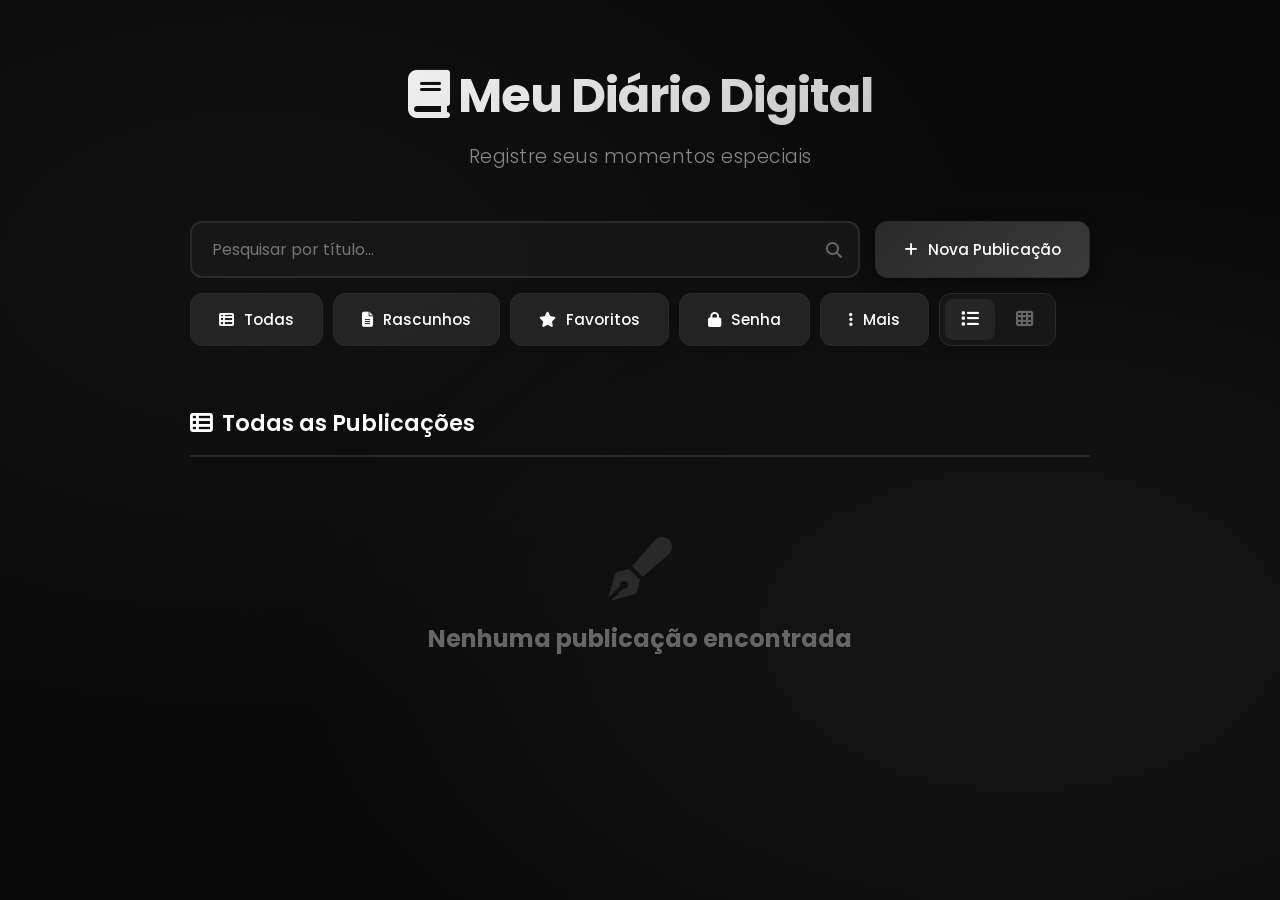
<file: diario-digital.html>
<!DOCTYPE html>
<html lang="pt-BR">
<head>
    <meta charset="UTF-8">
    <meta name="viewport" content="width=device-width, initial-scale=1.0">
    <title>Meu Diário Digital</title>
    <link rel="stylesheet" href="https://cdnjs.cloudflare.com/ajax/libs/font-awesome/6.4.0/css/all.min.css">
    <link rel="preconnect" href="https://fonts.googleapis.com">
    <link rel="preconnect" href="https://fonts.gstatic.com" crossorigin>
    <link href="https://fonts.googleapis.com/css2?family=Poppins:wght@300;400;500;600;700&display=swap" rel="stylesheet">
    <style>

* { margin: 0; padding: 0; box-sizing: border-box; }
body {
    font-family: 'Poppins', sans-serif;
    background: #0a0a0a;
    background-image: radial-gradient(at 20% 30%, rgba(19,19,19,0.8) 0px, transparent 50%),
                      radial-gradient(at 80% 70%, rgba(30,30,30,0.6) 0px, transparent 50%);
    color: #ffffff;
    min-height: 100vh;
    padding: 20px;
    animation: fadeIn 0.5s ease;
}
@keyframes fadeIn { from { opacity: 0; } to { opacity: 1; } }
@keyframes slideDown { from { transform: translateY(-30px); opacity: 0; } to { transform: translateY(0); opacity: 1; } }
@keyframes slideUp { from { transform: translateY(30px); opacity: 0; } to { transform: translateY(0); opacity: 1; } }
@keyframes scaleIn { from { transform: scale(0.95) translateY(20px); opacity: 0; } to { transform: scale(1) translateY(0); opacity: 1; } }
.container { max-width: 900px; margin: 0 auto; }
header { text-align: center; padding: 40px 0 20px; animation: slideDown 0.6s ease; }
h1 { font-size: 3em; margin-bottom: 10px; background: linear-gradient(135deg, #ffffff 0%, #b8b8b8 100%); -webkit-background-clip: text; -webkit-text-fill-color: transparent; background-clip: text; font-weight: 700; letter-spacing: -1px; }
.subtitle { color: #888; font-size: 1.2em; font-weight: 300; letter-spacing: 0.5px; }
.controls { display: flex; gap: 15px; margin: 30px 0; flex-wrap: wrap; animation: slideUp 0.6s ease; }
.search-box { flex: 1; min-width: 250px; position: relative; }
.search-box input { width: 100%; padding: 14px 45px 14px 20px; background: rgba(26,26,26,0.8); backdrop-filter: blur(10px); border: 2px solid #2a2a2a; border-radius: 12px; color: #fff; font-size: 1em; transition: all 0.3s ease; font-weight: 400; font-family: 'Poppins', sans-serif; }
.search-box input:focus { outline: none; border-color: #444; background: rgba(26,26,26,1); box-shadow: 0 0 20px rgba(255,255,255,0.05); }
.search-box i { position: absolute; right: 18px; top: 50%; transform: translateY(-50%); color: #666; pointer-events: none; }
.controls-group { display: flex; gap: 10px; flex-wrap: wrap; }
.btn { padding: 14px 28px; background: rgba(42,42,42,0.8); backdrop-filter: blur(10px); border: 1px solid #2a2a2a; border-radius: 12px; color: #fff; cursor: pointer; font-size: 0.95em; font-weight: 500; transition: all 0.3s ease; display: flex; align-items: center; gap: 10px; font-family: 'Poppins', sans-serif; }
.btn:hover { background: rgba(51,51,51,0.9); transform: translateY(-2px); box-shadow: 0 8px 20px rgba(0,0,0,0.4); border-color: #3a3a3a; }
.btn:active { transform: translateY(0); }
.btn-primary { background: linear-gradient(135deg, #2a2a2a 0%, #3a3a3a 100%); box-shadow: 0 4px 15px rgba(0,0,0,0.3); }
.btn-primary:hover { background: linear-gradient(135deg, #3a3a3a 0%, #4a4a4a 100%); }
.filter-tags { display: flex; gap: 10px; flex-wrap: wrap; margin-bottom: 20px; animation: slideUp 0.7s ease; }
.filter-tag { padding: 8px 15px; background: #1a1a1a; border: 2px solid #2a2a2a; border-radius: 20px; cursor: pointer; transition: all 0.3s ease; font-size: 0.9em; }
.filter-tag:hover { border-color: #444; transform: scale(1.05); }
.filter-tag.active { background: #3a3a3a; border-color: #555; }
/* Modal */
.modal { display: none; position: fixed; top: 0; left: 0; width: 100%; height: 100%; background: rgba(0,0,0,0.9); z-index: 1000; animation: fadeIn 0.3s ease; overflow-y: auto; padding: 20px; }
.modal.show { display: flex; align-items: center; justify-content: center; }
.modal-content { background: rgba(26,26,26,0.98); backdrop-filter: blur(20px); padding: 35px; border-radius: 20px; max-width: 650px; width: 100%; max-height: 90vh; overflow-y: auto; animation: scaleIn 0.3s ease; border: 1px solid #2a2a2a; box-shadow: 0 20px 60px rgba(0,0,0,0.8); }
.modal-header { display: flex; justify-content: space-between; align-items: center; margin-bottom: 30px; padding-bottom: 20px; border-bottom: 1px solid #2a2a2a; }
.modal-header h2 { font-size: 1.9em; font-weight: 600; letter-spacing: -0.5px; }
.close-btn { background: rgba(42,42,42,0.5); border: 1px solid #3a3a3a; color: #fff; font-size: 1.3em; cursor: pointer; transition: all 0.3s ease; width: 42px; height: 42px; border-radius: 12px; display: flex; align-items: center; justify-content: center; }
.close-btn:hover { background: rgba(51,51,51,0.8); transform: rotate(90deg); border-color: #4a4a4a; }
.form-group { margin-bottom: 25px; }
.form-group label { display: flex; margin-bottom: 10px; color: #bbb; font-size: 0.95em; font-weight: 500; align-items: center; gap: 8px; }
.char-counter { margin-left: auto; font-size: 0.85em; color: #666; font-weight: 400; }
.char-counter.warning { color: #ffaa00; }
.form-group input, .form-group textarea { width: 100%; padding: 14px 16px; background: rgba(10,10,10,0.6); border: 1px solid #2a2a2a; border-radius: 12px; color: #fff; font-size: 1em; transition: all 0.3s ease; font-family: 'Poppins', sans-serif; font-weight: 400; }
.form-group input:focus, .form-group textarea:focus { outline: none; border-color: #444; background: rgba(10,10,10,0.8); box-shadow: 0 0 0 3px rgba(68,68,68,0.1); }
.form-group textarea { resize: vertical; min-height: 120px; line-height: 1.6; }
.file-input-wrapper { position: relative; display: block; width: 100%; }
.file-input-wrapper input[type=file] { position: absolute; left: -9999px; }
.file-input-label { display: flex; align-items: center; justify-content: center; gap: 10px; padding: 12px; background: #0a0a0a; border: 2px dashed #2a2a2a; border-radius: 8px; cursor: pointer; transition: all 0.3s ease; color: #aaa; }
.file-input-label:hover { border-color: #444; background: #131313; }
.file-preview { margin-top: 15px; padding: 15px; background: #0a0a0a; border-radius: 8px; display: none; }
.file-preview.show { display: block; }
.remove-file-btn { background: rgba(244,67,54,0.15); border: 1px solid rgba(244,67,54,0.3); color: #f44336; padding: 6px 12px; border-radius: 8px; cursor: pointer; font-size: 0.82em; margin-top: 8px; display: inline-flex; align-items: center; gap: 6px; transition: all 0.2s ease; font-family: 'Poppins', sans-serif; }
.remove-file-btn:hover { background: rgba(244,67,54,0.25); }
.hashtag-input-wrapper { position: relative; }
.hashtag-suggestions { position: absolute; top: 100%; left: 0; right: 0; background: #0a0a0a; border: 2px solid #2a2a2a; border-top: none; border-radius: 0 0 8px 8px; max-height: 200px; overflow-y: auto; z-index: 100; display: none; }
.hashtag-suggestions.show { display: block; }
.hashtag-suggestion { padding: 10px 12px; cursor: pointer; transition: all 0.2s ease; display: flex; align-items: center; gap: 8px; }
.hashtag-suggestion:hover { background: #1a1a1a; }
.selected-hashtags { display: flex; flex-wrap: wrap; gap: 8px; margin-top: 10px; }
.hashtag-chip { padding: 6px 12px; background: #2a2a2a; border-radius: 15px; display: flex; align-items: center; gap: 8px; font-size: 0.9em; animation: scaleIn 0.2s ease; }
.hashtag-chip button { background: none; border: none; color: #fff; cursor: pointer; padding: 0; font-size: 1.1em; transition: all 0.2s ease; }
.hashtag-chip button:hover { transform: scale(1.2); color: #ff4444; }
/* Posts */
.posts-container { display: flex; flex-direction: column; gap: 20px; }
.post { background: rgba(26,26,26,0.8); backdrop-filter: blur(10px); padding: 30px; border-radius: 18px; border: 1px solid #2a2a2a; transition: all 0.4s cubic-bezier(0.4,0,0.2,1); animation: slideUp 0.5s ease; position: relative; overflow: hidden; }
.post::before { content: ''; position: absolute; top: 0; left: 0; right: 0; height: 3px; background: linear-gradient(90deg, transparent, #3a3a3a, transparent); opacity: 0; transition: opacity 0.3s ease; }
.post:hover { border-color: #3a3a3a; transform: translateY(-5px); box-shadow: 0 15px 40px rgba(0,0,0,0.6); }
.post:hover::before { opacity: 1; }
.post.pinned { border-color: #4a4a4a; background: linear-gradient(135deg, rgba(26,26,26,0.9) 0%, rgba(37,37,37,0.9) 100%); box-shadow: 0 8px 25px rgba(0,0,0,0.4); }
.post.pinned::before { opacity: 1; background: linear-gradient(90deg, transparent, #555, transparent); }
.post.draft { border-style: dashed; border-color: #3a3a3a; }
.post-header { display: flex; justify-content: space-between; align-items: flex-start; gap: 15px; margin-bottom: 15px; }
.post-title-section { flex: 1; }
.post-actions { display: flex; gap: 8px; flex-shrink: 0; }
.post-action-btn { background: rgba(42,42,42,0.5); border: 1px solid #2a2a2a; color: #888; width: 38px; height: 38px; border-radius: 10px; cursor: pointer; transition: all 0.3s ease; display: flex; align-items: center; justify-content: center; font-size: 0.9em; }
.post-action-btn:hover { background: rgba(51,51,51,0.8); color: #fff; border-color: #3a3a3a; transform: translateY(-2px); }
.post-action-btn.active { color: #ffaa00; border-color: #ffaa00; background: rgba(255,170,0,0.1); }
.post-badges { display: flex; gap: 6px; flex-wrap: wrap; margin-bottom: 10px; }
.badge { padding: 4px 12px; border-radius: 8px; font-size: 0.78em; font-weight: 600; display: inline-flex; align-items: center; gap: 5px; }
.badge-pinned { background: rgba(100,100,100,0.2); color: #aaa; border: 1px solid #333; }
.badge-draft { background: rgba(255,193,7,0.1); color: #ffc107; border: 1px solid rgba(255,193,7,0.2); }
.badge-favorite { background: rgba(255,170,0,0.1); color: #ffaa00; border: 1px solid rgba(255,170,0,0.2); }
.badge-edited { background: rgba(33,150,243,0.1); color: #64b5f6; border: 1px solid rgba(33,150,243,0.15); }
.badge-locked { background: rgba(156,39,176,0.1); color: #ce93d8; border: 1px solid rgba(156,39,176,0.2); }
.post-mood-display { display: inline-block; margin-bottom: 8px; padding: 8px 14px; background: rgba(42,42,42,0.5); border: 1px solid #333; border-radius: 10px; font-size: 0.9em; color: #bbb; }
.post-mood-display .mood-emoji { font-size: 1.1em; margin-right: 6px; }
.post-title { font-size: 1.55em; font-weight: 600; color: #fff; letter-spacing: -0.3px; margin-bottom: 8px; line-height: 1.3; }
.post-time { display: flex; align-items: center; gap: 8px; color: #666; font-size: 0.88em; flex-wrap: wrap; }
.separator { color: #444; }
.edited-info { color: #555; font-style: italic; }
.post-description { margin-bottom: 18px; line-height: 1.7; color: #ccc; font-weight: 400; font-size: 0.98em; }
.post-description a.ext-link { color: #7bb3ff; text-decoration: underline; cursor: pointer; }
.post-description a.ext-link:hover { color: #a8cbff; }
.post-media { margin: 15px 0; border-radius: 10px; overflow: hidden; }
.post-media img { width: 100%; display: block; border-radius: 10px; }
.post-hashtags { display: flex; flex-wrap: nowrap; gap: 8px; margin-top: 18px; padding-top: 18px; border-top: 1px solid #222; overflow-x: auto; scrollbar-width: none; -ms-overflow-style: none; padding-bottom: 4px; }
.post-hashtags::-webkit-scrollbar { display: none; }
.post-hashtag { padding: 6px 14px; background: rgba(42,42,42,0.6); border: 1px solid #333; border-radius: 14px; font-size: 0.85em; color: #aaa; cursor: pointer; transition: all 0.3s ease; font-weight: 500; flex-shrink: 0; white-space: nowrap; }
.post-hashtag:hover { background: rgba(51,51,51,0.8); color: #fff; transform: translateY(-2px); border-color: #444; }
.empty-state { text-align: center; padding: 60px 20px; color: #666; }
.empty-state i { font-size: 4em; margin-bottom: 20px; opacity: 0.3; display: block; }
.empty-state h3 { font-size: 1.5em; margin-bottom: 10px; }
/* Custom Popup */
.custom-popup { display: none; position: fixed; top: 0; left: 0; width: 100%; height: 100%; background: rgba(0,0,0,0.85); z-index: 999999; align-items: center; justify-content: center; }
.custom-popup.show { display: flex; }
.popup-content { background: rgba(26,26,26,0.98); backdrop-filter: blur(20px); padding: 30px; border-radius: 20px; max-width: 420px; width: 90%; border: 1px solid #2a2a2a; box-shadow: 0 20px 60px rgba(0,0,0,0.8); animation: scaleIn 0.3s ease; text-align: center; }
.popup-icon { font-size: 3em; margin-bottom: 20px; }
.popup-icon.warning { color: #ff9800; }
.popup-icon.success { color: #4caf50; }
.popup-icon.error { color: #f44336; }
.popup-icon.info { color: #2196f3; }
.popup-title { font-size: 1.5em; font-weight: 600; margin-bottom: 15px; color: #fff; }
.popup-message { font-size: 1em; color: #aaa; margin-bottom: 25px; line-height: 1.5; word-break: break-all; }
.popup-buttons { display: flex; gap: 10px; justify-content: center; flex-wrap: wrap; }
.popup-btn { padding: 12px 28px; border: none; border-radius: 10px; cursor: pointer; font-size: 1em; font-weight: 500; transition: all 0.3s ease; font-family: 'Poppins', sans-serif; }
.popup-btn-confirm { background: linear-gradient(135deg, #f44336, #d32f2f); color: #fff; }
.popup-btn-confirm:hover { transform: translateY(-2px); }
.popup-btn-cancel { background: rgba(42,42,42,0.8); color: #fff; border: 1px solid #3a3a3a; }
.popup-btn-cancel:hover { background: rgba(51,51,51,0.9); }
.popup-btn-ok { background: linear-gradient(135deg, #4caf50, #388e3c); color: #fff; }
.popup-btn-ok:hover { transform: translateY(-2px); }
.popup-btn-link { background: linear-gradient(135deg, #1565c0, #0d47a1); color: #fff; }
.popup-btn-link:hover { transform: translateY(-2px); }
/* Mobile Menu */
.mobile-menu-btn { display: none; position: fixed; bottom: 20px; right: 20px; width: 60px; height: 60px; background: linear-gradient(135deg, #2a2a2a, #3a3a3a); border: 1px solid #3a3a3a; border-radius: 50%; color: #fff; font-size: 1.5em; cursor: pointer; z-index: 999; box-shadow: 0 8px 25px rgba(0,0,0,0.5); transition: all 0.3s ease; }
.mobile-menu-btn:active { transform: scale(0.95); }
.mobile-menu { display: none; position: fixed; bottom: 90px; right: 20px; background: rgba(26,26,26,0.98); backdrop-filter: blur(20px); border: 1px solid #2a2a2a; border-radius: 15px; padding: 10px; z-index: 998; box-shadow: 0 10px 40px rgba(0,0,0,0.6); animation: slideUp 0.3s ease; min-width: 220px; }
.mobile-menu.show { display: block; }
.mobile-menu-item { padding: 15px 20px; cursor: pointer; transition: all 0.2s ease; border-radius: 10px; display: flex; align-items: center; gap: 12px; color: #ccc; font-size: 0.95em; white-space: nowrap; }
.mobile-menu-item:hover { background: rgba(42,42,42,0.8); color: #fff; }
.mobile-menu-item i { width: 20px; text-align: center; }
.mobile-divider { height: 1px; background: #2a2a2a; margin: 5px 0; }
/* Section Headers */
.section-header { display: flex; align-items: center; justify-content: space-between; margin: 30px 0 20px 0; padding-bottom: 15px; border-bottom: 2px solid #2a2a2a; }
.section-title { font-size: 1.4em; font-weight: 600; color: #fff; display: flex; align-items: center; gap: 10px; }
/* View Mode Toggle */
.view-mode-toggle { display: flex; gap: 5px; background: rgba(26,26,26,0.8); padding: 5px; border-radius: 12px; border: 1px solid #2a2a2a; }
.view-mode-btn { padding: 10px 16px; background: transparent; border: none; color: #666; cursor: pointer; border-radius: 8px; transition: all 0.3s ease; font-size: 1.1em; }
.view-mode-btn.active { background: rgba(42,42,42,0.8); color: #fff; }
.view-mode-btn:hover:not(.active) { color: #aaa; }
/* Grid View */
.posts-container.grid-view { display: grid; grid-template-columns: repeat(auto-fill, minmax(320px, 1fr)); gap: 20px; }
.posts-container.grid-view .post { height: 100%; display: flex; flex-direction: column; }
.posts-container.grid-view .post-description { flex: 1; overflow: hidden; text-overflow: ellipsis; display: -webkit-box; -webkit-line-clamp: 3; -webkit-box-orient: vertical; }
/* Dropdown */
.dropdown { position: relative; display: inline-block; }
.dropdown-content { display: none; position: absolute; right: 0; background: rgba(26,26,26,0.98); backdrop-filter: blur(10px); min-width: 200px; box-shadow: 0 8px 30px rgba(0,0,0,0.5); border-radius: 12px; z-index: 1000; border: 1px solid #2a2a2a; overflow: hidden; margin-top: 5px; }
.dropdown-content.show { display: block; }
.dropdown-item { padding: 12px 18px; cursor: pointer; transition: all 0.2s ease; display: flex; align-items: center; gap: 12px; color: #ccc; font-size: 0.95em; }
.dropdown-item:hover { background: rgba(42,42,42,0.8); color: #fff; }
.dropdown-item i { width: 18px; text-align: center; }
.dropdown-divider { height: 1px; background: #2a2a2a; margin: 5px 0; }
/* Mood */
.mood-selector { display: flex; gap: 10px; flex-wrap: wrap; }
.mood-option { padding: 10px 16px; background: rgba(26,26,26,0.6); border: 1px solid #2a2a2a; border-radius: 12px; cursor: pointer; transition: all 0.3s ease; font-size: 1.4em; display: flex; align-items: center; justify-content: center; min-width: 50px; min-height: 50px; }
.mood-option:hover { border-color: #3a3a3a; transform: scale(1.05); }
.mood-option.selected { background: rgba(42,42,42,0.8); border-color: #555; box-shadow: 0 0 0 2px #555; }
/* Scrollbar */
::-webkit-scrollbar { width: 10px; }
::-webkit-scrollbar-track { background: #0a0a0a; }
::-webkit-scrollbar-thumb { background: #2a2a2a; border-radius: 5px; }
::-webkit-scrollbar-thumb:hover { background: #3a3a3a; }
@keyframes pulse { 0%, 100% { opacity: 1; } 50% { opacity: 0.5; } }
/* Carousel */
.carousel-wrapper { position: relative; border-radius: 12px; overflow: hidden; margin: 15px 0; user-select: none; }
.carousel-track { display: flex; transition: transform 0.35s ease; will-change: transform; }
.carousel-slide { min-width: 100%; flex-shrink: 0; }
.carousel-slide img { width: 100%; max-height: 480px; object-fit: cover; display: block; }
.carousel-btn { position: absolute; top: 50%; transform: translateY(-50%); background: rgba(0,0,0,0.55); border: none; color: #fff; width: 42px; height: 42px; border-radius: 50%; display: flex; align-items: center; justify-content: center; cursor: pointer; z-index: 5; font-size: 1.1em; transition: all 0.2s ease; }
.carousel-btn:hover { background: rgba(0,0,0,0.8); }
.carousel-prev { left: 10px; }
.carousel-next { right: 10px; }
.carousel-counter { position: absolute; top: 10px; right: 12px; background: rgba(0,0,0,0.55); color: #fff; font-size: 0.78em; padding: 4px 10px; border-radius: 20px; z-index: 5; }
.carousel-dots { display: flex; justify-content: center; gap: 7px; padding: 10px 0 2px; }
.carousel-dot { width: 8px; height: 8px; border-radius: 50%; background: #333; cursor: pointer; transition: all 0.25s ease; border: none; }
.carousel-dot.active { background: #aaa; transform: scale(1.2); }
/* Images preview grid in form */
.images-preview-grid { display: grid; grid-template-columns: repeat(auto-fill, minmax(100px, 1fr)); gap: 8px; margin-top: 12px; }
.img-preview-item { position: relative; border-radius: 8px; overflow: hidden; aspect-ratio: 1; }
.img-preview-item img { width: 100%; height: 100%; object-fit: cover; display: block; }
.img-preview-item .rm-img-btn { position: absolute; top: 4px; right: 4px; background: rgba(244,67,54,0.8); border: none; color: #fff; width: 22px; height: 22px; border-radius: 50%; cursor: pointer; font-size: 0.75em; display: flex; align-items: center; justify-content: center; }
.img-preview-item .rm-img-btn:hover { background: #f44336; transform: scale(1.1); }
/* Custom Audio Player */
.audio-player { background: linear-gradient(135deg, rgba(20,20,20,0.95), rgba(30,30,30,0.95)); border: 1px solid #2a2a2a; border-radius: 16px; padding: 16px 20px; display: flex; align-items: center; gap: 16px; margin: 12px 0; }
.audio-play-btn { width: 48px; height: 48px; border-radius: 50%; background: linear-gradient(135deg, #3a3a3a, #555); border: none; color: #fff; font-size: 1.1em; cursor: pointer; display: flex; align-items: center; justify-content: center; transition: all 0.25s ease; flex-shrink: 0; box-shadow: 0 4px 12px rgba(0,0,0,0.4); }
.audio-play-btn:hover { background: linear-gradient(135deg, #555, #777); transform: scale(1.05); }
.audio-info { flex: 1; min-width: 0; }
.audio-title-text { font-size: 0.8em; color: #888; margin-bottom: 10px; white-space: nowrap; overflow: hidden; text-overflow: ellipsis; }
.audio-progress-row { display: flex; align-items: center; gap: 10px; }
.audio-progress-bar-wrap { flex: 1; height: 4px; background: #2a2a2a; border-radius: 2px; cursor: pointer; position: relative; }
.audio-progress-fill { height: 100%; background: linear-gradient(90deg, #888, #bbb); border-radius: 2px; pointer-events: none; transition: width 0.1s linear; }
.audio-time-display { font-size: 0.75em; color: #666; white-space: nowrap; min-width: 85px; text-align: right; }
/* Lock Screen */
.lock-screen { display: none; position: fixed; top: 0; left: 0; width: 100%; height: 100%; background: #080808; z-index: 99999; flex-direction: column; align-items: center; justify-content: center; }
.lock-screen.show { display: flex; }
.lock-box { text-align: center; max-width: 380px; width: 90%; padding: 40px 35px; background: rgba(22,22,22,0.98); border: 1px solid #2a2a2a; border-radius: 24px; box-shadow: 0 20px 60px rgba(0,0,0,0.8); animation: scaleIn 0.4s ease; }
.lock-icon-big { font-size: 4em; margin-bottom: 20px; }
.lock-box-title { font-size: 1.9em; font-weight: 700; margin-bottom: 8px; }
.lock-box-sub { color: #666; font-size: 0.9em; margin-bottom: 28px; line-height: 1.5; }
.lock-input-wrap { position: relative; margin-bottom: 14px; }
.lock-input-wrap input { width: 100%; padding: 14px 50px 14px 18px; background: rgba(10,10,10,0.7); border: 1px solid #2a2a2a; border-radius: 12px; color: #fff; font-size: 1.1em; font-family: 'Poppins', sans-serif; letter-spacing: 3px; text-align: center; transition: border-color 0.2s; }
.lock-input-wrap input:focus { outline: none; border-color: #444; }
.toggle-vis-btn { position: absolute; right: 14px; top: 50%; transform: translateY(-50%); background: none; border: none; color: #555; cursor: pointer; font-size: 1em; }
.lock-err { font-size: 0.83em; color: #f44336; margin-bottom: 14px; min-height: 18px; }
.lock-reset-link { font-size: 0.8em; color: #444; cursor: pointer; margin-top: 18px; text-decoration: underline; transition: color 0.2s; }
.lock-reset-link:hover { color: #888; }
/* Password Manager Modal */
.pw-modal { display: none; position: fixed; top: 0; left: 0; width: 100%; height: 100%; background: rgba(0,0,0,0.9); z-index: 20000; align-items: center; justify-content: center; padding: 20px; }
.pw-modal.show { display: flex; }
.pw-modal-box { background: rgba(26,26,26,0.98); backdrop-filter: blur(20px); padding: 35px; border-radius: 20px; max-width: 430px; width: 100%; border: 1px solid #2a2a2a; box-shadow: 0 20px 60px rgba(0,0,0,0.8); animation: scaleIn 0.3s ease; max-height: 90vh; overflow-y: auto; }
.pw-modal-header { display: flex; justify-content: space-between; align-items: center; margin-bottom: 25px; }
.pw-modal-title { font-size: 1.4em; font-weight: 600; display: flex; align-items: center; gap: 10px; }
.pw-opt-btn { width: 100%; padding: 14px 18px; background: rgba(42,42,42,0.5); border: 1px solid #2a2a2a; border-radius: 12px; color: #ccc; font-size: 0.93em; text-align: left; cursor: pointer; transition: all 0.25s ease; display: flex; align-items: center; gap: 12px; margin-bottom: 10px; font-family: 'Poppins', sans-serif; }
.pw-opt-btn:hover { background: rgba(55,55,55,0.7); color: #fff; border-color: #3a3a3a; transform: translateX(4px); }
.pw-opt-btn i { width: 20px; text-align: center; }
.pw-opt-btn.danger { color: #ef5350; border-color: rgba(244,67,54,0.18); }
.pw-opt-btn.danger:hover { background: rgba(244,67,54,0.1); }
.pw-err { font-size: 0.83em; color: #f44336; margin-bottom: 12px; min-height: 18px; }
/* Post lock overlay */
.post-lock-overlay { position: absolute; top: 0; left: 0; right: 0; bottom: 0; border-radius: 18px; z-index: 5; display: flex; flex-direction: column; align-items: center; justify-content: center; gap: 12px; cursor: pointer; transition: all 0.2s ease; }
.post-lock-overlay:hover .lock-lbl { color: #aaa; }
.post-lock-overlay .lock-ico { font-size: 2.6em; filter: drop-shadow(0 2px 8px rgba(0,0,0,0.8)); }
.post-lock-overlay .lock-lbl { color: #888; font-size: 0.92em; font-weight: 500; }
.post-lock-overlay .lock-hint { color: #555; font-size: 0.78em; }
.post-blur-content { filter: blur(12px); pointer-events: none; user-select: none; }
/* Toggle field for post password */
.toggle-row { display: flex; align-items: center; gap: 10px; padding: 12px 14px; background: rgba(10,10,10,0.4); border: 1px solid #2a2a2a; border-radius: 10px; cursor: pointer; margin-bottom: 10px; }
.toggle-row:hover { border-color: #3a3a3a; }
.toggle-row input[type=checkbox] { width: 16px; height: 16px; cursor: pointer; accent-color: #666; }
.toggle-row label { cursor: pointer; color: #bbb; font-size: 0.9em; margin: 0; }
.post-pw-field { display: none; }
.post-pw-field.show { display: block; }
/* Responsive */
@media (max-width: 768px) {
    body { padding: 15px; padding-bottom: 100px; }
    h1 { font-size: 2em; }
    .subtitle { font-size: 1em; }
    .controls { flex-direction: column; gap: 10px; }
    .controls-group { display: none; }
    .search-box { min-width: 100%; order: 1; }
    .btn-primary { order: 2; width: 100%; justify-content: center; }
    .mobile-menu-btn { display: flex; align-items: center; justify-content: center; }
    .filter-tags { gap: 8px; }
    .filter-tag { padding: 8px 12px; font-size: 0.85em; }
    .view-mode-toggle { display: none; }
    .modal-content { padding: 25px 20px; margin: 0 10px; max-height: 85vh; }
    .modal-header h2 { font-size: 1.5em; }
    .mood-selector { gap: 8px; justify-content: center; }
    .mood-option { padding: 8px 12px; font-size: 1.3em; min-width: 45px; min-height: 45px; }
    .post { padding: 20px 18px; }
    .post-header { flex-direction: column; gap: 15px; }
    .post-actions { width: 100%; justify-content: flex-start; overflow-x: auto; padding-bottom: 5px; }
    .post-action-btn { flex-shrink: 0; }
    .post-title { font-size: 1.35em; }
    .post-time { font-size: 0.85em; flex-wrap: wrap; }
    .badge { font-size: 0.7em; padding: 4px 10px; }
    .section-header { flex-direction: column; align-items: flex-start; gap: 10px; }
    .section-title { font-size: 1.2em; }
    .popup-content { padding: 25px 20px; }
    .popup-title { font-size: 1.3em; }
    .popup-buttons { flex-direction: column; }
    .popup-btn { width: 100%; }
    .dropdown-content { right: auto; left: 50%; transform: translateX(-50%); }
}
@media (max-width: 480px) {
    h1 { font-size: 1.7em; }
    .post { padding: 18px 15px; }
    .post-title { font-size: 1.2em; }
    .post-description { font-size: 0.95em; }
}

    </style>
</head>
<body>

    <div class="container">
        <header>
            <h1><i class="fas fa-book"></i> Meu Diário Digital</h1>
            <p class="subtitle">Registre seus momentos especiais</p>
        </header>

        <div class="controls">
            <div class="search-box">
                <input type="text" id="searchInput" placeholder="Pesquisar por título...">
                <i class="fas fa-search"></i>
            </div>
            <button class="btn btn-primary" onclick="openModal('new')">
                <i class="fas fa-plus"></i> Nova Publicação
            </button>
            <div class="controls-group">
                <button class="btn" onclick="showAllPosts()"><i class="fas fa-th-list"></i> Todas</button>
                <button class="btn" onclick="showDrafts()"><i class="fas fa-file-alt"></i> Rascunhos</button>
                <button class="btn" onclick="showFavorites()"><i class="fas fa-star"></i> Favoritos</button>
                <button class="btn" onclick="openPasswordManager()"><i class="fas fa-lock"></i> Senha</button>
                <div class="dropdown">
                    <button class="btn" onclick="toggleDropdown()"><i class="fas fa-ellipsis-v"></i> Mais</button>
                    <div class="dropdown-content" id="moreDropdown">
                        <div class="dropdown-item" onclick="showGallery()"><i class="fas fa-images"></i> Galeria</div>
                        <div class="dropdown-item" onclick="showStats()"><i class="fas fa-chart-bar"></i> Estatísticas</div>
                        <div class="dropdown-divider"></div>
                        <div class="dropdown-item" onclick="exportData()"><i class="fas fa-download"></i> Exportar</div>
                        <div class="dropdown-item" onclick="importData()"><i class="fas fa-upload"></i> Importar</div>
                    </div>
                </div>
                <div class="view-mode-toggle">
                    <button class="view-mode-btn active" id="listModeBtn" onclick="setViewMode('list')" title="Lista"><i class="fas fa-list"></i></button>
                    <button class="view-mode-btn" id="gridModeBtn" onclick="setViewMode('grid')" title="Grade"><i class="fas fa-th"></i></button>
                </div>
            </div>
        </div>

        <button class="mobile-menu-btn" onclick="toggleMobileMenu()"><i class="fas fa-bars"></i></button>

        <div class="mobile-menu" id="mobileMenu">
            <div class="mobile-menu-item" onclick="showAllPosts();closeMobileMenu()"><i class="fas fa-th-list"></i> Todas as Publicações</div>
            <div class="mobile-menu-item" onclick="showDrafts();closeMobileMenu()"><i class="fas fa-file-alt"></i> Rascunhos</div>
            <div class="mobile-menu-item" onclick="showFavorites();closeMobileMenu()"><i class="fas fa-star"></i> Favoritos</div>
            <div class="mobile-divider"></div>
            <div class="mobile-menu-item" onclick="openPasswordManager();closeMobileMenu()"><i class="fas fa-lock"></i> Senha do Diário</div>
            <div class="mobile-menu-item" onclick="showGallery();closeMobileMenu()"><i class="fas fa-images"></i> Galeria</div>
            <div class="mobile-menu-item" onclick="showStats();closeMobileMenu()"><i class="fas fa-chart-bar"></i> Estatísticas</div>
            <div class="mobile-divider"></div>
            <div class="mobile-menu-item" onclick="exportData();closeMobileMenu()"><i class="fas fa-download"></i> Exportar</div>
            <div class="mobile-menu-item" onclick="importData();closeMobileMenu()"><i class="fas fa-upload"></i> Importar</div>
        </div>

        <input type="file" id="importFileInput" accept=".json" style="display:none;" onchange="handleImportFile(event)">

        <div class="filter-tags" id="filterTags"></div>

        <div class="section-header">
            <div class="section-title"><i class="fas fa-th-list" id="sectionIcon"></i><span id="sectionTitleText">Todas as Publicações</span></div>
        </div>

        <div class="posts-container" id="postsContainer">
            <div class="empty-state"><i class="fas fa-pen-fancy"></i><h3>Nenhuma publicação ainda</h3><p>Comece criando sua primeira publicação!</p></div>
        </div>

        <!-- Generic Confirm Popup -->
        <div class="custom-popup" id="customPopup">
            <div class="popup-content">
                <div class="popup-icon" id="popupIcon"><i class="fas fa-question-circle"></i></div>
                <div class="popup-title" id="popupTitle">Confirmar</div>
                <div class="popup-message" id="popupMessage">Tem certeza?</div>
                <div class="popup-buttons" id="popupButtons"></div>
            </div>
        </div>

        <!-- Link Navigation Popup -->
        <div class="custom-popup" id="linkPopup">
            <div class="popup-content">
                <div class="popup-icon info"><i class="fas fa-external-link-alt"></i></div>
                <div class="popup-title">Abrir Link Externo?</div>
                <div class="popup-message" id="linkPopupMsg">Você está saindo do diário.</div>
                <div class="popup-buttons">
                    <button class="popup-btn popup-btn-cancel" onclick="closeLinkPopup()">Cancelar</button>
                    <button class="popup-btn popup-btn-link" onclick="confirmLinkNav()"><i class="fas fa-external-link-alt"></i> Abrir</button>
                </div>
            </div>
        </div>
    </div>

    <!-- Post Modal -->
    <div class="modal" id="postModal">
        <div class="modal-content">
            <div class="modal-header">
                <h2 id="modalTitle"><i class="fas fa-plus"></i> Nova Publicação</h2>
                <button class="close-btn" onclick="closeModal()"><i class="fas fa-times"></i></button>
            </div>
            <form id="postForm">
                <div class="form-group">
                    <label><i class="fas fa-heading"></i> Título <span class="char-counter" id="titleCounter">0/100</span></label>
                    <input type="text" id="postTitle" required placeholder="Digite o título..." maxlength="100">
                </div>
                <div class="form-group">
                    <label><i class="fas fa-align-left"></i> Descrição <span class="char-counter" id="descCounter">0/5000</span></label>
                    <textarea id="postDescription" required placeholder="Conte o que aconteceu..." maxlength="5000"></textarea>
                </div>
                <div class="form-group">
                    <label><i class="fas fa-smile"></i> Como você está se sentindo?</label>
                    <div class="mood-selector" id="moodSelector">
                        <div class="mood-option" data-mood="apaixonado" onclick="selectMood('apaixonado','😍','Está se sentindo apaixonado')">😍</div>
                        <div class="mood-option" data-mood="grato" onclick="selectMood('grato','☺️','Está se sentindo grato')">☺️</div>
                        <div class="mood-option" data-mood="com-fome" onclick="selectMood('com-fome','😋','Está se sentindo com fome')">😋</div>
                        <div class="mood-option" data-mood="com-raiva" onclick="selectMood('com-raiva','😡','Está se sentindo com raiva')">😡</div>
                        <div class="mood-option" data-mood="confuso" onclick="selectMood('confuso','🤔','Está se sentindo confuso')">🤔</div>
                        <div class="mood-option" data-mood="comemorativo" onclick="selectMood('comemorativo','🥳','Está se sentindo comemorativo')">🥳</div>
                        <div class="mood-option" data-mood="enjoado" onclick="selectMood('enjoado','🤢','Está se sentindo enjoado')">🤢</div>
                        <div class="mood-option" data-mood="malicioso" onclick="selectMood('malicioso','😈','Está se sentindo malicioso')">😈</div>
                        <div class="mood-option" data-mood="brincalhao" onclick="selectMood('brincalhao','🤪','Está se sentindo brincalhão')">🤪</div>
                        <div class="mood-option" data-mood="triste" onclick="selectMood('triste','🥺','Está se sentindo triste')">🥺</div>
                        <div class="mood-option" data-mood="muito-triste" onclick="selectMood('muito-triste','😭','Está se sentindo muito triste')">😭</div>
                        <div class="mood-option" data-mood="com-sono" onclick="selectMood('com-sono','🥱','Está se sentindo com sono')">🥱</div>
                        <div class="mood-option" data-mood="desapontado" onclick="selectMood('desapontado','🫤','Está se sentindo desapontado')">🫤</div>
                        <div class="mood-option" data-mood="com-risadas" onclick="selectMood('com-risadas','😂','Está se sentindo com risadas')">😂</div>
                        <div class="mood-option" data-mood="animado" onclick="selectMood('animado','😃','Está se sentindo animado')">😃</div>
                        <div class="mood-option" data-mood="surpreso" onclick="selectMood('surpreso','😲','Está se sentindo surpreso')">😲</div>
                        <div class="mood-option" data-mood="com-calor" onclick="selectMood('com-calor','🥵','Está se sentindo com calor')">🥵</div>
                        <div class="mood-option" data-mood="com-frio" onclick="selectMood('com-frio','🥶','Está se sentindo com frio')">🥶</div>
                        <div class="mood-option" data-mood="doente" onclick="selectMood('doente','🤒','Está se sentindo doente')">🤒</div>
                        <div class="mood-option" data-mood="com-vergonha" onclick="selectMood('com-vergonha','😳','Está se sentindo com vergonha')">😳</div>
                    </div>
                </div>
                <div class="form-group">
                    <label><i class="fas fa-hashtag"></i> Hashtags</label>
                    <div class="hashtag-input-wrapper">
                        <input type="text" id="hashtagInput" placeholder="Digite # para adicionar tags...">
                        <div class="hashtag-suggestions" id="hashtagSuggestions"></div>
                    </div>
                    <div class="selected-hashtags" id="selectedHashtags"></div>
                </div>
                <div class="form-group">
                    <label><i class="fas fa-images"></i> Imagens (pode selecionar várias)</label>
                    <div class="file-input-wrapper">
                        <input type="file" id="imageInput" accept="image/*" multiple>
                        <label for="imageInput" class="file-input-label"><i class="fas fa-cloud-upload-alt"></i><span>Clique para adicionar imagens</span></label>
                    </div>
                    <div class="images-preview-grid" id="imagesPreviewGrid" style="display:none;margin-top:10px;"></div>
                </div>
                <div class="form-group">
                    <label><i class="fas fa-microphone"></i> Áudio</label>
                    <div class="file-input-wrapper">
                        <input type="file" id="audioInput" accept="audio/*">
                        <label for="audioInput" class="file-input-label"><i class="fas fa-cloud-upload-alt"></i><span>Clique para adicionar áudio</span></label>
                    </div>
                    <div class="file-preview" id="audioPreview"></div>
                </div>
                <div class="form-group">
                    <div class="toggle-row" onclick="togglePostPwField()">
                        <input type="checkbox" id="postPwCheck">
                        <label for="postPwCheck"><i class="fas fa-lock"></i> Proteger esta publicação com senha</label>
                    </div>
                    <div class="post-pw-field" id="postPwField">
                        <input type="password" id="postPasswordInput" placeholder="Senha para esta publicação...">
                    </div>
                </div>
                <div style="display:flex;gap:10px;margin-top:30px;">
                    <button type="submit" class="btn btn-primary" style="flex:1;"><i class="fas fa-check"></i> Publicar</button>
                    <button type="button" class="btn" onclick="saveDraft()" style="flex:1;"><i class="fas fa-save"></i> Salvar Rascunho</button>
                </div>
            </form>
        </div>
    </div>

    <!-- Lock Screen -->
    <div class="lock-screen" id="lockScreen">
        <div class="lock-box">
            <div class="lock-icon-big">🔒</div>
            <div class="lock-box-title">Diário Bloqueado</div>
            <div class="lock-box-sub" id="lockBoxSub">Digite sua senha para acessar</div>
            <div class="lock-input-wrap">
                <input type="password" id="lockPwInput" placeholder="Senha..." onkeydown="if(event.key==='Enter')checkAppPw()">
                <button class="toggle-vis-btn" onclick="toggleLockVis()" type="button"><i class="fas fa-eye" id="lockEyeIco"></i></button>
            </div>
            <div class="lock-err" id="lockErrMsg"></div>
            <button class="btn btn-primary" style="width:100%;" onclick="checkAppPw()"><i class="fas fa-unlock"></i> Desbloquear</button>
            <div class="lock-reset-link" onclick="doReset()">Esqueceu a senha? Redefinir (apaga tudo)</div>
        </div>
    </div>

    <!-- Password Manager -->
    <div class="pw-modal" id="pwManagerModal">
        <div class="pw-modal-box">
            <div class="pw-modal-header">
                <div class="pw-modal-title"><i class="fas fa-shield-alt" style="color:#9c27b0;"></i> Senha do Diário</div>
                <button class="close-btn" onclick="closePwManager()"><i class="fas fa-times"></i></button>
            </div>
            <div id="pwManagerContent"></div>
        </div>
    </div>

    <!-- Post Unlock Modal -->
    <div class="pw-modal" id="postUnlockModal">
        <div class="pw-modal-box">
            <div class="pw-modal-header">
                <div class="pw-modal-title"><i class="fas fa-lock" style="color:#9c27b0;"></i> Publicação Protegida</div>
                <button class="close-btn" onclick="closePostUnlock()"><i class="fas fa-times"></i></button>
            </div>
            <p style="color:#999;margin-bottom:18px;font-size:0.92em;">Digite a senha para visualizar esta publicação.</p>
            <div class="lock-input-wrap" style="margin-bottom:12px;">
                <input type="password" id="postUnlockInput" placeholder="Senha..." onkeydown="if(event.key==='Enter')checkPostPw()">
                <button class="toggle-vis-btn" onclick="togglePostUnlockVis()" type="button"><i class="fas fa-eye" id="postUnlockEye"></i></button>
            </div>
            <div class="lock-err" id="postUnlockErr"></div>
            <button class="btn btn-primary" style="width:100%;" onclick="checkPostPw()"><i class="fas fa-unlock"></i> Ver publicação</button>
        </div>
    </div>

    <script>

        // === STATE ===
        let posts = JSON.parse(localStorage.getItem('diaryPosts')) || [];
        let usedHashtags = JSON.parse(localStorage.getItem('usedHashtags')) || [];
        let currentFilter = null;
        let currentView = 'all';
        let editingPostId = null;
        let selectedHashtags = [];
        let selectedMood = null;
        let selectedMoodEmoji = null;
        let selectedMoodText = null;
        let viewMode = localStorage.getItem('viewMode') || 'list';
        let pendingImages = []; // [{data, name}]
        let existingImages = []; // [data_url]
        let pendingLinkUrl = null;
        let pendingPostPwId = null;
        let unlockedPosts = new Set();
        let appPassword = localStorage.getItem('appPassword') || null;
        let appUnlocked = !appPassword;
        let lockSt = JSON.parse(localStorage.getItem('lockState')) || {attempts:0,lockUntil:null,cooldowns:0,dayLockUntil:null};
        const carouselIdx = {};

        // === INIT ===
        document.addEventListener('DOMContentLoaded', () => {
            if (viewMode === 'grid') {
                document.getElementById('postsContainer').classList.add('grid-view');
                document.getElementById('gridModeBtn').classList.add('active');
                document.getElementById('listModeBtn').classList.remove('active');
            }
            if (appPassword && !appUnlocked) {
                document.getElementById('lockScreen').classList.add('show');
                updateLockUI();
            } else {
                appUnlocked = true;
                initApp();
            }
            setupEventListeners();
        });

        function initApp() {
            renderPosts();
            renderFilterTags();
        }

        function setupEventListeners() {
            document.getElementById('searchInput').addEventListener('input', e => filterPosts(e.target.value));
            document.getElementById('imageInput').addEventListener('change', e => handleImagesSelected(e.target.files));
            document.getElementById('audioInput').addEventListener('change', e => handleAudioSelected(e.target.files[0]));
            const hi = document.getElementById('hashtagInput');
            hi.addEventListener('input', e => handleHashtagInput(e.target.value));
            hi.addEventListener('keydown', e => {
                if (e.key === 'Enter') { e.preventDefault(); const v = e.target.value.trim(); if(v){addHashtag(v.startsWith('#')?v:'#'+v);e.target.value='';} }
            });
            document.getElementById('postTitle').addEventListener('input', e => updateCC('titleCounter', e.target.value.length, 100));
            document.getElementById('postDescription').addEventListener('input', e => updateCC('descCounter', e.target.value.length, 5000));
            document.getElementById('postForm').addEventListener('submit', e => { e.preventDefault(); savePost(false); });
            document.addEventListener('keydown', e => {
                if (e.key === 'Escape') { closeModal(); closeDropdown(); closeMobileMenu(); closePostUnlock(); closePwManager(); closeLinkPopup(); }
            });
            document.addEventListener('click', e => {
                if (!e.target.closest('.dropdown')) closeDropdown();
                if (!e.target.closest('.mobile-menu') && !e.target.closest('.mobile-menu-btn')) closeMobileMenu();
            });
        }

        // === LOCK SCREEN ===
        function updateLockUI() {
            const now = Date.now();
            const sub = document.getElementById('lockBoxSub');
            const err = document.getElementById('lockErrMsg');
            if (lockSt.dayLockUntil && now < lockSt.dayLockUntil) {
                const rem = Math.ceil((lockSt.dayLockUntil - now)/60000);
                const h = Math.floor(rem/60), m = rem%60;
                err.textContent = `Bloqueado por ${h>0?h+'h ':''}${m}min`;
                sub.textContent = 'Muitas tentativas incorretas';
            } else if (lockSt.lockUntil && now < lockSt.lockUntil) {
                const rem = Math.ceil((lockSt.lockUntil - now)/1000);
                err.textContent = `Aguarde ${rem}s`;
                sub.textContent = 'Muitas tentativas incorretas';
                setTimeout(updateLockUI, 1000);
            } else {
                err.textContent = lockSt.attempts > 0 ? (10-lockSt.attempts)+' tentativa(s) restante(s)' : '';
                sub.textContent = 'Digite sua senha para acessar';
            }
        }

        function saveLockSt() { localStorage.setItem('lockState', JSON.stringify(lockSt)); }

        function isLockLocked() {
            const now = Date.now();
            return (lockSt.dayLockUntil && now < lockSt.dayLockUntil) || (lockSt.lockUntil && now < lockSt.lockUntil);
        }

        function checkAppPw() {
            if (isLockLocked()) { updateLockUI(); return; }
            const v = document.getElementById('lockPwInput').value;
            if (v === appPassword) {
                lockSt = {attempts:0,lockUntil:null,cooldowns:0,dayLockUntil:null}; saveLockSt();
                appUnlocked = true;
                document.getElementById('lockScreen').classList.remove('show');
                initApp();
            } else {
                lockSt.attempts++;
                if (lockSt.attempts >= 10) {
                    lockSt.cooldowns++;
                    lockSt.attempts = 0;
                    if (lockSt.cooldowns >= 4) { lockSt.dayLockUntil = Date.now()+86400000; lockSt.cooldowns=0; }
                    else { lockSt.lockUntil = Date.now()+300000; }
                }
                saveLockSt();
                document.getElementById('lockPwInput').value = '';
                document.getElementById('lockPwInput').style.borderColor = '#f44336';
                setTimeout(() => { document.getElementById('lockPwInput').style.borderColor = '#2a2a2a'; }, 700);
                updateLockUI();
            }
        }

        function toggleLockVis() {
            const i = document.getElementById('lockPwInput');
            const ic = document.getElementById('lockEyeIco');
            if (i.type==='password'){i.type='text';ic.className='fas fa-eye-slash';}
            else{i.type='password';ic.className='fas fa-eye';}
        }

        async function doReset() {
            const ok = await showPopup({type:'error',title:'Redefinir Senha',message:'Isso vai apagar TODOS os seus posts e remover a senha. Ação irreversível!',confirm:true,confirmText:'Apagar tudo',cancelText:'Cancelar'});
            if (ok) {
                posts=[]; usedHashtags=[]; appPassword=null; appUnlocked=true;
                lockSt={attempts:0,lockUntil:null,cooldowns:0,dayLockUntil:null};
                ['diaryPosts','usedHashtags','appPassword','lockState'].forEach(k=>localStorage.removeItem(k));
                document.getElementById('lockScreen').classList.remove('show');
                initApp();
                showNotification('Senha removida e dados apagados', 'info');
            }
        }

        // === PASSWORD MANAGER ===
        function openPasswordManager() {
            document.getElementById('pwManagerModal').classList.add('show');
            renderPwManager();
        }
        function closePwManager() { document.getElementById('pwManagerModal').classList.remove('show'); }

        function renderPwManager() {
            const c = document.getElementById('pwManagerContent');
            if (!appPassword) {
                c.innerHTML = `
                    <p style="color:#888;margin-bottom:18px;font-size:0.9em;">Nenhuma senha configurada. Adicione uma para proteger seu diário.</p>
                    <div class="form-group"><label><i class="fas fa-lock"></i> Nova Senha</label>
                        <input type="password" id="newPw1" placeholder="Digite a senha..." style="width:100%;padding:14px;background:rgba(10,10,10,0.6);border:1px solid #2a2a2a;border-radius:12px;color:#fff;font-family:Poppins,sans-serif;font-size:1em;"></div>
                    <div class="form-group"><label><i class="fas fa-lock"></i> Confirmar Senha</label>
                        <input type="password" id="newPw2" placeholder="Confirme a senha..." style="width:100%;padding:14px;background:rgba(10,10,10,0.6);border:1px solid #2a2a2a;border-radius:12px;color:#fff;font-family:Poppins,sans-serif;font-size:1em;"></div>
                    <div class="pw-err" id="pwErrMsg"></div>
                    <button class="btn btn-primary" style="width:100%;" onclick="setPw()"><i class="fas fa-lock"></i> Definir Senha</button>`;
            } else {
                c.innerHTML = `
                    <p style="color:#888;margin-bottom:18px;font-size:0.9em;">O diário está protegido. O que deseja fazer?</p>
                    <div class="form-group"><label><i class="fas fa-key"></i> Senha Atual</label>
                        <input type="password" id="currPw" placeholder="Senha atual..." style="width:100%;padding:14px;background:rgba(10,10,10,0.6);border:1px solid #2a2a2a;border-radius:12px;color:#fff;font-family:Poppins,sans-serif;font-size:1em;"></div>
                    <div class="pw-err" id="pwErrMsg"></div>
                    <button class="pw-opt-btn" onclick="verifyAndAct('remove')"><i class="fas fa-lock-open"></i> Remover Senha</button>
                    <button class="pw-opt-btn" onclick="verifyAndAct('change')"><i class="fas fa-sync-alt"></i> Alterar Senha</button>
                    <button class="pw-opt-btn danger" onclick="closePwManager();doReset()"><i class="fas fa-trash-alt"></i> Redefinir (apaga tudo)</button>`;
            }
        }

        function setPw() {
            const p1 = document.getElementById('newPw1').value;
            const p2 = document.getElementById('newPw2').value;
            const err = document.getElementById('pwErrMsg');
            if (!p1) { err.textContent='Digite uma senha'; return; }
            if (p1 !== p2) { err.textContent='As senhas não coincidem'; return; }
            appPassword = p1; localStorage.setItem('appPassword', p1);
            closePwManager(); showNotification('Senha configurada! 🔒', 'success');
        }

        function verifyAndAct(action) {
            const curr = document.getElementById('currPw').value;
            const err = document.getElementById('pwErrMsg');
            if (curr !== appPassword) { err.textContent='Senha incorreta'; document.getElementById('currPw').value=''; return; }
            if (action === 'remove') {
                appPassword = null; localStorage.removeItem('appPassword');
                closePwManager(); showNotification('Senha removida!', 'success');
            } else {
                document.getElementById('pwManagerContent').innerHTML = `
                    <p style="color:#888;margin-bottom:18px;font-size:0.9em;">Digite e confirme a nova senha.</p>
                    <div class="form-group"><label><i class="fas fa-lock"></i> Nova Senha</label>
                        <input type="password" id="newPw1" placeholder="Nova senha..." style="width:100%;padding:14px;background:rgba(10,10,10,0.6);border:1px solid #2a2a2a;border-radius:12px;color:#fff;font-family:Poppins,sans-serif;font-size:1em;"></div>
                    <div class="form-group"><label><i class="fas fa-lock"></i> Confirmar</label>
                        <input type="password" id="newPw2" placeholder="Confirme..." style="width:100%;padding:14px;background:rgba(10,10,10,0.6);border:1px solid #2a2a2a;border-radius:12px;color:#fff;font-family:Poppins,sans-serif;font-size:1em;"></div>
                    <div class="pw-err" id="pwErrMsg"></div>
                    <button class="btn btn-primary" style="width:100%;" onclick="changePw()"><i class="fas fa-sync-alt"></i> Alterar Senha</button>`;
            }
        }

        function changePw() {
            const p1 = document.getElementById('newPw1').value;
            const p2 = document.getElementById('newPw2').value;
            const err = document.getElementById('pwErrMsg');
            if (!p1) { err.textContent='Digite a nova senha'; return; }
            if (p1 !== p2) { err.textContent='As senhas não coincidem'; return; }
            appPassword = p1; localStorage.setItem('appPassword', p1);
            closePwManager(); showNotification('Senha alterada! 🔒', 'success');
        }

        // === POST PASSWORD ===
        function togglePostPwField() {
            const cb = document.getElementById('postPwCheck');
            cb.checked = !cb.checked;
            document.getElementById('postPwField').classList.toggle('show', cb.checked);
            if (!cb.checked) document.getElementById('postPasswordInput').value = '';
        }

        function unlockPost(postId) {
            pendingPostPwId = postId;
            document.getElementById('postUnlockInput').value = '';
            document.getElementById('postUnlockErr').textContent = '';
            document.getElementById('postUnlockModal').classList.add('show');
            setTimeout(() => document.getElementById('postUnlockInput').focus(), 150);
        }

        function closePostUnlock() { document.getElementById('postUnlockModal').classList.remove('show'); pendingPostPwId = null; }

        function togglePostUnlockVis() {
            const i = document.getElementById('postUnlockInput');
            const ic = document.getElementById('postUnlockEye');
            if (i.type==='password'){i.type='text';ic.className='fas fa-eye-slash';}else{i.type='password';ic.className='fas fa-eye';}
        }

        function checkPostPw() {
            if (pendingPostPwId === null) return;
            const post = posts.find(p => p.id === pendingPostPwId);
            if (!post) return;
            const val = document.getElementById('postUnlockInput').value;
            if (val === post.postPassword) {
                unlockedPosts.add(pendingPostPwId);
                closePostUnlock();
                renderPosts();
            } else {
                document.getElementById('postUnlockErr').textContent = 'Senha incorreta, tente novamente';
                document.getElementById('postUnlockInput').value = '';
                document.getElementById('postUnlockInput').style.borderColor = '#f44336';
                setTimeout(() => { document.getElementById('postUnlockInput').style.borderColor = '#2a2a2a'; }, 700);
            }
        }

        // === LINK DETECTION ===
        function renderDescWithLinks(text) {
            const re = /(https?:\/\/[^\s<>"']+)/g;
            return text.replace(re, (url) => {
                const safe = url.replace(/\\/g,'\\\\').replace(/'/g,"\\'");
                return `<a class="ext-link" onclick="openLinkPopup('${safe}')">${url}</a>`;
            });
        }

        function openLinkPopup(url) {
            pendingLinkUrl = url;
            const short = url.length > 70 ? url.substring(0,70)+'...' : url;
            document.getElementById('linkPopupMsg').textContent = 'Você vai sair do diário para: '+short;
            document.getElementById('linkPopup').classList.add('show');
        }
        function closeLinkPopup() { document.getElementById('linkPopup').classList.remove('show'); pendingLinkUrl=null; }
        function confirmLinkNav() { if(pendingLinkUrl) window.open(pendingLinkUrl,'_blank'); closeLinkPopup(); }

        // === POPUP ===
        function showPopup(opts) {
            return new Promise(res => {
                const p = document.getElementById('customPopup');
                const ico = document.getElementById('popupIcon');
                const ti = document.getElementById('popupTitle');
                const msg = document.getElementById('popupMessage');
                const btns = document.getElementById('popupButtons');
                const iconMap = {success:'fa-check-circle',error:'fa-exclamation-circle',warning:'fa-exclamation-triangle',info:'fa-info-circle'};
                ico.className = 'popup-icon '+(opts.type||'warning');
                ico.innerHTML = `<i class="fas ${iconMap[opts.type]||'fa-question-circle'}"></i>`;
                ti.textContent = opts.title||'Confirmar';
                msg.textContent = opts.message||'';
                if (opts.confirm) {
                    btns.innerHTML = `<button class="popup-btn popup-btn-cancel" onclick="closePopup(false)">${opts.cancelText||'Cancelar'}</button><button class="popup-btn popup-btn-confirm" onclick="closePopup(true)">${opts.confirmText||'Confirmar'}</button>`;
                } else {
                    btns.innerHTML = `<button class="popup-btn popup-btn-ok" onclick="closePopup(true)">${opts.okText||'OK'}</button>`;
                }
                p.classList.add('show');
                window._popupRes = res;
            });
        }
        function closePopup(r) { document.getElementById('customPopup').classList.remove('show'); if(window._popupRes){window._popupRes(r);window._popupRes=null;} }

        // === MOBILE MENU ===
        function toggleMobileMenu() { document.getElementById('mobileMenu').classList.toggle('show'); }
        function closeMobileMenu() { document.getElementById('mobileMenu').classList.remove('show'); }
        function toggleDropdown() { document.getElementById('moreDropdown').classList.toggle('show'); }
        function closeDropdown() { const d=document.getElementById('moreDropdown'); if(d)d.classList.remove('show'); }

        // === UTILS ===
        function updateCC(id, cur, max) {
            const el = document.getElementById(id);
            el.textContent = cur+'/'+max;
            el.classList.toggle('warning', cur > max*0.9);
        }
        function fmtDate(ts) {
            const d=new Date(ts);
            return String(d.getDate()).padStart(2,'0')+'/'+String(d.getMonth()+1).padStart(2,'0')+'/'+d.getFullYear()+' às '+String(d.getHours()).padStart(2,'0')+':'+String(d.getMinutes()).padStart(2,'0');
        }
        function fmtAgo(ts) {
            const diff=Date.now()-ts,s=Math.floor(diff/1000),m=Math.floor(s/60),h=Math.floor(m/60),d=Math.floor(h/24),mo=Math.floor(d/30),y=Math.floor(d/365);
            if(s<60)return'agora mesmo';if(m<60)return`há ${m} ${m===1?'minuto':'minutos'}`;if(h<24)return`há ${h} ${h===1?'hora':'horas'}`;if(d<30)return`há ${d} ${d===1?'dia':'dias'}`;if(mo<12)return`há ${mo} ${mo===1?'mês':'meses'}`;
            const rm=mo%12;return rm===0?`há ${y} ${y===1?'ano':'anos'}`:`há ${y} ${y===1?'ano':'anos'} e ${rm} ${rm===1?'mês':'meses'}`;
        }
        function norm(str){return str.toLowerCase().normalize('NFD').replace(/[\u0300-\u036f]/g,'').replace(/[^a-z0-9\s]/g,'');}
        function readFile(f){return new Promise((res,rej)=>{const r=new FileReader();r.onload=e=>res(e.target.result);r.onerror=rej;r.readAsDataURL(f);});}
        function fmtTime(s){const m=Math.floor(s/60),sec=Math.floor(s%60);return m+':'+String(sec).padStart(2,'0');}

        // === IMAGES ===
        function handleImagesSelected(files) {
            if (!files||!files.length) return;
            Promise.all(Array.from(files).map(f=>readFile(f).then(d=>({data:d,name:f.name})))).then(results => {
                results.forEach(r => { if(!pendingImages.find(i=>i.name===r.name)) pendingImages.push(r); });
                renderImgPreview();
            });
            document.getElementById('imageInput').value = '';
        }

        function renderImgPreview() {
            const g = document.getElementById('imagesPreviewGrid');
            const all = [...existingImages.map((d,i)=>({data:d,ex:true,i})), ...pendingImages.map((img,i)=>({data:img.data,ex:false,i}))];
            if (!all.length) { g.style.display='none'; g.innerHTML=''; return; }
            g.style.display='grid';
            g.innerHTML = all.map(item=>`
                <div class="img-preview-item">
                    <img src="${item.data}" alt="">
                    <button class="rm-img-btn" onclick="removeImg(${item.ex},${item.i})">✕</button>
                </div>`).join('');
        }

        function removeImg(isEx, idx) {
            if (isEx) existingImages.splice(idx,1); else pendingImages.splice(idx,1);
            renderImgPreview();
        }

        // === AUDIO ===
        function handleAudioSelected(file) {
            const prev = document.getElementById('audioPreview');
            if (!file) { prev.classList.remove('show'); prev.innerHTML=''; return; }
            readFile(file).then(data => {
                prev.innerHTML = buildAudioPlayer(data, file.name) + `<br><button class="remove-file-btn" onclick="removeAudio()"><i class="fas fa-times"></i> Remover áudio</button>`;
                prev.classList.add('show');
                setTimeout(initAudioPlayers, 80);
            });
        }

        function removeAudio() {
            document.getElementById('audioInput').value = '';
            const p = document.getElementById('audioPreview');
            p.innerHTML = ''; p.classList.remove('show');
        }

        function buildAudioPlayer(src, name) {
            const id = 'ap'+Math.random().toString(36).substr(2,9);
            return `<div class="audio-player" data-id="${id}">
                <button class="audio-play-btn" onclick="toggleAudio('${id}')"><i class="fas fa-play" id="pi_${id}"></i></button>
                <div class="audio-info">
                    <div class="audio-title-text">${name||'Áudio'}</div>
                    <div class="audio-progress-row">
                        <div class="audio-progress-bar-wrap" onclick="seekAudio(event,'${id}')"><div class="audio-progress-fill" id="apf_${id}" style="width:0%"></div></div>
                        <div class="audio-time-display" id="atd_${id}">0:00 / 0:00</div>
                    </div>
                </div>
                <audio id="aud_${id}" src="${src}" style="display:none;" preload="metadata"></audio>
            </div>`;
        }

        function initAudioPlayers() {
            document.querySelectorAll('.audio-player').forEach(pl => {
                const id = pl.dataset.id; if(!id) return;
                const a = document.getElementById('aud_'+id); if(!a||a._init) return;
                a._init = true;
                a.addEventListener('timeupdate', () => {
                    if(!a.duration) return;
                    const pct=(a.currentTime/a.duration)*100;
                    const fill=document.getElementById('apf_'+id),td=document.getElementById('atd_'+id);
                    if(fill)fill.style.width=pct+'%';
                    if(td)td.textContent=fmtTime(a.currentTime)+' / '+fmtTime(a.duration);
                });
                a.addEventListener('ended',()=>{ const pi=document.getElementById('pi_'+id); if(pi)pi.className='fas fa-play'; });
            });
        }

        function toggleAudio(id) {
            const a=document.getElementById('aud_'+id),pi=document.getElementById('pi_'+id);
            if(!a)return;
            if(a.paused){
                document.querySelectorAll('audio').forEach(x=>{if(x!==a&&!x.paused){x.pause();const oid=x.id.replace('aud_','');const oic=document.getElementById('pi_'+oid);if(oic)oic.className='fas fa-play';}});
                a.play(); if(pi)pi.className='fas fa-pause';
            } else { a.pause(); if(pi)pi.className='fas fa-play'; }
        }

        function seekAudio(e,id) {
            const a=document.getElementById('aud_'+id); if(!a||!a.duration)return;
            const r=e.currentTarget.getBoundingClientRect();
            a.currentTime=((e.clientX-r.left)/r.width)*a.duration;
        }

        // === HASHTAGS ===
        function handleHashtagInput(v) {
            const s=document.getElementById('hashtagSuggestions');
            const pool=usedHashtags.filter(t=>!selectedHashtags.includes(t));
            const filtered=v?pool.filter(t=>t.toLowerCase().includes(v.toLowerCase())):pool;
            if(filtered.length>0){
                s.innerHTML=filtered.map(t=>`<div class="hashtag-suggestion" onclick="addHashtagFromSug('${t}')"><i class="fas fa-hashtag"></i>${t.substring(1)}</div>`).join('');
                s.classList.add('show');
            } else s.classList.remove('show');
        }
        function addHashtagFromSug(t){addHashtag(t);document.getElementById('hashtagInput').value='';document.getElementById('hashtagSuggestions').classList.remove('show');}
        function addHashtag(t){
            if(!t.startsWith('#'))t='#'+t;t=t.toLowerCase();
            if(!selectedHashtags.includes(t)){selectedHashtags.push(t);renderTags();if(!usedHashtags.includes(t)){usedHashtags.push(t);localStorage.setItem('usedHashtags',JSON.stringify(usedHashtags));}}
        }
        function removeHashtag(t){selectedHashtags=selectedHashtags.filter(x=>x!==t);renderTags();}
        function renderTags(){
            document.getElementById('selectedHashtags').innerHTML=selectedHashtags.map(t=>`
                <div class="hashtag-chip"><i class="fas fa-hashtag"></i>${t.substring(1)}<button type="button" onclick="removeHashtag('${t}')"><i class="fas fa-times"></i></button></div>`).join('');
        }

        // === MODAL ===
        function openModal(mode, postId=null) {
            pendingImages=[]; existingImages=[];
            document.getElementById('imagesPreviewGrid').style.display='none';
            document.getElementById('imagesPreviewGrid').innerHTML='';
            document.getElementById('audioPreview').classList.remove('show');
            document.getElementById('audioPreview').innerHTML='';
            document.getElementById('postPwCheck').checked=false;
            document.getElementById('postPwField').classList.remove('show');
            document.getElementById('postPasswordInput').value='';

            if (mode==='edit'&&postId) {
                const post=posts.find(p=>p.id===postId);
                if (post) {
                    document.getElementById('modalTitle').innerHTML='<i class="fas fa-edit"></i> Editar Publicação';
                    document.getElementById('postTitle').value=post.title;
                    document.getElementById('postDescription').value=post.description;
                    selectedHashtags=[...post.hashtags]; renderTags();
                    editingPostId=postId;
                    updateCC('titleCounter',post.title.length,100);
                    updateCC('descCounter',post.description.length,5000);
                    if(post.mood&&post.moodEmoji) { selectedMood=post.mood;selectedMoodEmoji=post.moodEmoji;selectedMoodText=post.moodText; document.querySelectorAll('.mood-option').forEach(o=>o.classList.toggle('selected',o.dataset.mood===post.mood)); }

                    // Images
                    const imgs=post.images&&post.images.length>0?post.images:(post.image?[post.image]:[]);
                    existingImages=[...imgs]; renderImgPreview();

                    // Audio
                    if(post.audio){
                        const prev=document.getElementById('audioPreview');
                        prev.innerHTML=buildAudioPlayer(post.audio,post.audioName||'Áudio')+`<br><button class="remove-file-btn" onclick="removeAudio()"><i class="fas fa-times"></i> Remover áudio</button>`;
                        prev.classList.add('show');
                        setTimeout(initAudioPlayers,80);
                    }

                    // Post pw
                    if(post.postPassword){
                        document.getElementById('postPwCheck').checked=true;
                        document.getElementById('postPwField').classList.add('show');
                        document.getElementById('postPasswordInput').value=post.postPassword;
                    }
                }
            } else {
                document.getElementById('modalTitle').innerHTML='<i class="fas fa-plus"></i> Nova Publicação';
                document.getElementById('postForm').reset();
                selectedHashtags=[]; selectedMood=null; selectedMoodEmoji=null; selectedMoodText=null;
                renderTags(); updateCC('titleCounter',0,100); updateCC('descCounter',0,5000);
                document.querySelectorAll('.mood-option').forEach(m=>m.classList.remove('selected'));
                editingPostId=null;
            }
            document.getElementById('postModal').classList.add('show');
            document.body.style.overflow='hidden';
        }

        function closeModal() {
            document.getElementById('postModal').classList.remove('show');
            document.body.style.overflow='auto';
            document.getElementById('hashtagSuggestions').classList.remove('show');
        }

        // === MOOD ===
        function selectMood(mood,emoji,text) {
            if(selectedMood===mood){selectedMood=null;selectedMoodEmoji=null;selectedMoodText=null;document.querySelectorAll('.mood-option').forEach(o=>o.classList.remove('selected'));}
            else{selectedMood=mood;selectedMoodEmoji=emoji;selectedMoodText=text;document.querySelectorAll('.mood-option').forEach(o=>o.classList.toggle('selected',o.dataset.mood===mood));}
        }

        // === VIEW MODE ===
        function setViewMode(mode) {
            viewMode=mode; localStorage.setItem('viewMode',mode);
            document.getElementById('postsContainer').classList.toggle('grid-view',mode==='grid');
            document.getElementById('listModeBtn').classList.toggle('active',mode==='list');
            document.getElementById('gridModeBtn').classList.toggle('active',mode==='grid');
        }

        // === SAVE POST ===
        async function savePost(isDraft=false) {
            const title=document.getElementById('postTitle').value.trim();
            const desc=document.getElementById('postDescription').value.trim();
            if(!title){showNotification('O título é obrigatório!','error');return;}
            if(!desc){showNotification('A descrição é obrigatória!','error');return;}

            const audioFile=document.getElementById('audioInput').files[0];
            const pwEnabled=document.getElementById('postPwCheck').checked;
            const postPw=pwEnabled?document.getElementById('postPasswordInput').value||null:null;
            const existing=editingPostId?posts.find(p=>p.id===editingPostId):null;

            const post={
                id:editingPostId||Date.now(),title,description:desc,
                hashtags:[...selectedHashtags],
                timestamp:existing?existing.timestamp:Date.now(),
                editedAt:editingPostId?Date.now():null,
                isDraft,isPinned:existing?existing.isPinned:false,
                isFavorite:existing?existing.isFavorite:false,
                mood:selectedMood,moodEmoji:selectedMoodEmoji,moodText:selectedMoodText,
                postPassword:postPw
            };

            // Compile images
            const finalImages=[...existingImages,...pendingImages.map(i=>i.data)];
            post.images=finalImages;
            post.image=finalImages[0]||null;

            // Audio
            const audioPrevShowing=document.getElementById('audioPreview').classList.contains('show');
            if(audioFile){
                try{post.audio=await readFile(audioFile);post.audioName=audioFile.name;}catch(e){console.error(e);}
            } else if(editingPostId&&existing&&audioPrevShowing){
                post.audio=existing.audio; post.audioName=existing.audioName;
            } else { post.audio=null; post.audioName=null; }

            finalizeSave(post, isDraft);
        }

        function finalizeSave(post, isDraft) {
            if(editingPostId){const idx=posts.findIndex(p=>p.id===editingPostId);posts[idx]=post;unlockedPosts.delete(editingPostId);}
            else posts.unshift(post);
            localStorage.setItem('diaryPosts',JSON.stringify(posts));
            closeModal(); renderPosts(); renderFilterTags();
            showNotification(isDraft?'Rascunho salvo!':(editingPostId?'Publicação atualizada!':'Publicação salva!'));
        }

        function saveDraft(){savePost(true);}

        // === DELETE/PIN/FAV ===
        async function deletePost(id) {
            const ok=await showPopup({type:'warning',title:'Excluir Publicação',message:'Tem certeza? Esta ação não pode ser desfeita.',confirm:true,confirmText:'Excluir',cancelText:'Cancelar'});
            if(ok){posts=posts.filter(p=>p.id!==id);unlockedPosts.delete(id);localStorage.setItem('diaryPosts',JSON.stringify(posts));renderPosts();renderFilterTags();showNotification('Publicação excluída!');}
        }
        function togglePin(id){const p=posts.find(p=>p.id===id);p.isPinned=!p.isPinned;localStorage.setItem('diaryPosts',JSON.stringify(posts));renderPosts();showNotification(p.isPinned?'Fixada!':'Desafixada!');}
        function toggleFavorite(id){const p=posts.find(p=>p.id===id);p.isFavorite=!p.isFavorite;localStorage.setItem('diaryPosts',JSON.stringify(posts));renderPosts();showNotification(p.isFavorite?'Favoritado!':'Desfavoritado!');}
        function publishDraft(id){const p=posts.find(p=>p.id===id);p.isDraft=false;p.timestamp=Date.now();localStorage.setItem('diaryPosts',JSON.stringify(posts));renderPosts();showNotification('Publicado!');}
        function duplicatePost(id){const o=posts.find(p=>p.id===id);const np={...o,id:Date.now(),timestamp:Date.now(),title:o.title+' (cópia)',editedAt:null,isPinned:false,postPassword:null};posts.unshift(np);localStorage.setItem('diaryPosts',JSON.stringify(posts));renderPosts();showNotification('Duplicado!');}

        // === VIEWS ===
        function showAllPosts(){currentView='all';currentFilter=null;updateSecTitle('Todas as Publicações','th-list');renderPosts();closeMobileMenu();}
        function showDrafts(){currentView='drafts';currentFilter=null;updateSecTitle('Rascunhos','file-alt');renderPosts();closeMobileMenu();}
        function showFavorites(){currentView='favorites';currentFilter=null;updateSecTitle('Favoritos','star');renderPosts();closeMobileMenu();}
        function showAll(){showAllPosts();}
        function updateSecTitle(t,ic){document.getElementById('sectionIcon').className='fas fa-'+ic;document.getElementById('sectionTitleText').textContent=t;}
        function filterByHashtag(h){currentView='all';currentFilter=h;updateSecTitle('Posts com '+h,'hashtag');renderPosts();}
        function filterPosts(s){const ns=norm(s);let f=getFiltered();if(ns)f=f.filter(p=>norm(p.title).includes(ns)||norm(p.description).includes(ns));renderList(f);}
        function getFiltered(){
            let f=[...posts];
            if(currentView==='drafts')f=f.filter(p=>p.isDraft);
            else if(currentView==='favorites')f=f.filter(p=>p.isFavorite&&!p.isDraft);
            else f=f.filter(p=>!p.isDraft);
            if(currentFilter)f=f.filter(p=>p.hashtags.includes(currentFilter));
            f.sort((a,b)=>{if(a.isPinned&&!b.isPinned)return -1;if(!a.isPinned&&b.isPinned)return 1;return b.timestamp-a.timestamp;});
            return f;
        }
        function renderPosts(){renderList(getFiltered());}

        // === CAROUSEL ===
        function carMove(cid,dir){
            const tr=document.getElementById('ctr_'+cid); if(!tr)return;
            const tot=tr.children.length;
            if(!carouselIdx[cid])carouselIdx[cid]=0;
            carouselIdx[cid]=Math.max(0,Math.min(tot-1,carouselIdx[cid]+dir));
            applyCarousel(cid,tot);
        }
        function carGoto(cid,idx){const tr=document.getElementById('ctr_'+cid);if(!tr)return;carouselIdx[cid]=idx;applyCarousel(cid,tr.children.length);}
        function applyCarousel(cid,tot){
            const tr=document.getElementById('ctr_'+cid),dots=document.getElementById('cdots_'+cid),cnt=document.getElementById('ccnt_'+cid);
            const idx=carouselIdx[cid]||0;
            if(tr)tr.style.transform=`translateX(-${idx*100}%)`;
            if(dots)dots.querySelectorAll('.carousel-dot').forEach((d,i)=>d.classList.toggle('active',i===idx));
            if(cnt)cnt.textContent=(idx+1)+' / '+tot;
        }
        function initCarouselTouch(){
            document.querySelectorAll('.carousel-wrapper').forEach(w=>{
                if(w._ti)return; w._ti=true;
                let sx=0;
                w.addEventListener('touchstart',e=>{sx=e.touches[0].clientX;},{passive:true});
                w.addEventListener('touchend',e=>{
                    const diff=sx-e.changedTouches[0].clientX;
                    const tr=w.querySelector('.carousel-track');
                    if(!tr||Math.abs(diff)<40)return;
                    carMove(tr.id.replace('ctr_',''),diff>0?1:-1);
                },{passive:true});
            });
        }

        // === RENDER LIST ===
        function renderList(filtered) {
            const container=document.getElementById('postsContainer');
            if(!filtered.length){
                let msg='Nenhuma publicação encontrada',ico='fas fa-pen-fancy';
                if(currentView==='drafts'){msg='Nenhum rascunho';ico='fas fa-file-alt';}
                else if(currentView==='favorites'){msg='Nenhum favorito';ico='fas fa-star';}
                else if(currentFilter){msg='Nenhuma publicação com '+currentFilter;ico='fas fa-hashtag';}
                container.innerHTML=`<div class="empty-state"><i class="${ico}"></i><h3>${msg}</h3>${currentView!=='all'||currentFilter?'<button class="btn" onclick="showAllPosts()" style="margin-top:20px;"><i class="fas fa-th-list"></i> Ver todas</button>':''}</div>`;
                return;
            }

            container.innerHTML=filtered.map(post=>{
                const badges=[];
                if(post.isPinned)badges.push('<span class="badge badge-pinned"><i class="fas fa-thumbtack"></i> Fixado</span>');
                if(post.isDraft)badges.push('<span class="badge badge-draft"><i class="fas fa-file-alt"></i> Rascunho</span>');
                if(post.isFavorite)badges.push('<span class="badge badge-favorite"><i class="fas fa-star"></i> Favorito</span>');
                if(post.editedAt)badges.push('<span class="badge badge-edited"><i class="fas fa-pencil-alt"></i> Editado</span>');
                if(post.postPassword)badges.push('<span class="badge badge-locked"><i class="fas fa-lock"></i> Protegido</span>');

                const timeInfo=[`<span title="${fmtDate(post.timestamp)}"><i class="far fa-clock"></i> ${fmtAgo(post.timestamp)}</span>`,`<span class="separator">•</span><span style="color:#777">${fmtDate(post.timestamp)}</span>`];
                if(post.editedAt)timeInfo.push(`<span class="separator">•</span><span class="edited-info">editado ${fmtAgo(post.editedAt)}</span>`);

                const locked=post.postPassword&&!unlockedPosts.has(post.id);
                const imgs=post.images&&post.images.length>0?post.images:(post.image?[post.image]:[]);
                const cid='c'+post.id;

                let media='';
                if(!locked&&imgs.length>1){
                    media=`<div class="carousel-wrapper">
                        <div class="carousel-track" id="ctr_${cid}">${imgs.map(img=>`<div class="carousel-slide"><img src="${img}" alt="${post.title}"></div>`).join('')}</div>
                        <button class="carousel-btn carousel-prev" onclick="carMove('${cid}',-1)"><i class="fas fa-chevron-left"></i></button>
                        <button class="carousel-btn carousel-next" onclick="carMove('${cid}',1)"><i class="fas fa-chevron-right"></i></button>
                        <div class="carousel-counter" id="ccnt_${cid}">1 / ${imgs.length}</div>
                    </div><div class="carousel-dots" id="cdots_${cid}">${imgs.map((_,i)=>`<button class="carousel-dot${i===0?' active':''}" onclick="carGoto('${cid}',${i})"></button>`).join('')}</div>`;
                } else if(!locked&&imgs.length===1){
                    media=`<div class="post-media"><img src="${imgs[0]}" alt="${post.title}"></div>`;
                }

                const audioHtml = post.audio ? buildAudioPlayer(post.audio, post.audioName||'Áudio') : '';
                const desc = renderDescWithLinks(post.description);

                return `<div class="post${post.isPinned?' pinned':''}${post.isDraft?' draft':''}" style="position:relative;overflow:hidden;">
                    <div class="${locked?'post-blur-content':''}">
                        <div class="post-header">
                            <div class="post-title-section">
                                ${badges.length?`<div class="post-badges">${badges.join('')}</div>`:''}
                                ${post.moodEmoji&&post.moodText?`<div class="post-mood-display"><span class="mood-emoji">${post.moodEmoji}</span>${post.moodText}</div>`:''}
                                <h2 class="post-title">${post.title}</h2>
                                <div class="post-time">${timeInfo.join(' ')}</div>
                            </div>
                            <div class="post-actions">
                                ${post.isDraft?`<button class="post-action-btn" onclick="publishDraft(${post.id})" title="Publicar"><i class="fas fa-paper-plane"></i></button>`:''}
                                <button class="post-action-btn${post.isFavorite?' active':''}" onclick="toggleFavorite(${post.id})" title="Favorito"><i class="fas fa-star"></i></button>
                                <button class="post-action-btn${post.isPinned?' active':''}" onclick="togglePin(${post.id})" title="Fixar"><i class="fas fa-thumbtack"></i></button>
                                <button class="post-action-btn" onclick="duplicatePost(${post.id})" title="Duplicar"><i class="fas fa-copy"></i></button>
                                <button class="post-action-btn" onclick="openModal('edit',${post.id})" title="Editar"><i class="fas fa-edit"></i></button>
                                <button class="post-action-btn" onclick="deletePost(${post.id})" title="Excluir"><i class="fas fa-trash"></i></button>
                            </div>
                        </div>
                        <div class="post-description">${desc}</div>
                        ${media}${audioHtml}
                        ${post.hashtags.length?`<div class="post-hashtags">${post.hashtags.map(t=>`<span class="post-hashtag" onclick="filterByHashtag('${t}')"><i class="fas fa-hashtag"></i>${t.substring(1)}</span>`).join('')}</div>`:''}
                    </div>
                    ${locked?`<div class="post-lock-overlay" onclick="unlockPost(${post.id})"><div class="lock-ico">🔒</div><div class="lock-lbl">Publicação Protegida</div><div class="lock-hint">Clique para digitar a senha</div></div>`:''}
                </div>`;
            }).join('');

            setTimeout(()=>{ initAudioPlayers(); initCarouselTouch(); }, 80);
        }

        // === FILTER TAGS ===
        function renderFilterTags() {
            const c=document.getElementById('filterTags');
            const all=[...new Set(posts.flatMap(p=>p.hashtags))];
            let html='';
            if(currentView!=='all'||currentFilter)html+=`<div class="filter-tag active" onclick="showAll()"><i class="fas fa-list"></i> Todas</div>`;
            html+=all.map(t=>`<div class="filter-tag${currentFilter===t?' active':''}" onclick="filterByHashtag('${t}')"><i class="fas fa-hashtag"></i>${t.substring(1)}</div>`).join('');
            c.innerHTML=html;
        }

        // === STATS ===
        function showStats(){
            closeDropdown();closeMobileMenu();
            const pub=posts.filter(p=>!p.isDraft),dr=posts.filter(p=>p.isDraft),fav=posts.filter(p=>p.isFavorite);
            const words=pub.reduce((s,p)=>s+(p.description?p.description.split(/\s+/).filter(w=>w).length:0),0);
            const imgs=posts.filter(p=>p.images?p.images.length>0:p.image).length;
            const auds=posts.filter(p=>p.audio).length;
            const prot=posts.filter(p=>p.postPassword).length;
            const udays=new Set(pub.map(p=>new Date(p.timestamp).toDateString())).size;
            const mh=getMostHashtag();
            const fp=posts.length?new Date(Math.min(...posts.map(p=>p.timestamp))):null;
            const ds=fp?Math.floor((Date.now()-fp.getTime())/86400000):0;
            const sb=(v,l,col='#fff')=>`<div style="text-align:center;padding:18px;background:rgba(42,42,42,0.5);border-radius:12px;"><div style="font-size:2.2em;font-weight:700;color:${col};">${v}</div><div style="color:#888;margin-top:4px;font-size:0.85em;">${l}</div></div>`;
            document.body.insertAdjacentHTML('beforeend',`
                <div class="modal show" onclick="if(event.target===this)this.remove()">
                    <div class="modal-content" style="max-width:700px;" onclick="event.stopPropagation()">
                        <div class="modal-header"><h2><i class="fas fa-chart-bar"></i> Estatísticas</h2><button class="close-btn" onclick="this.closest('.modal').remove()"><i class="fas fa-times"></i></button></div>
                        <div style="display:grid;grid-template-columns:repeat(auto-fit,minmax(120px,1fr));gap:12px;">
                            ${sb(pub.length,'Publicações')}${sb(words.toLocaleString(),'Palavras')}${sb(udays,'Dias ativos')}${sb(dr.length,'Rascunhos')}${sb(fav.length,'Favoritos','#ffaa00')}${sb(imgs,'Com imagens')}${sb(auds,'Com áudios')}${sb(prot,'Protegidas','#ce93d8')}
                        </div>
                        <div style="margin-top:18px;padding:18px;background:rgba(42,42,42,0.5);border-radius:12px;"><div style="color:#aaa;margin-bottom:8px;font-size:0.85em;"><i class="fas fa-hashtag"></i> Tag mais usada</div><div style="font-size:1.2em;">${mh||'Nenhuma'}</div></div>
                        ${ds>0?`<div style="margin-top:12px;padding:18px;background:rgba(42,42,42,0.5);border-radius:12px;"><div style="color:#aaa;margin-bottom:8px;font-size:0.85em;"><i class="fas fa-calendar"></i> Dias desde a primeira publicação</div><div style="font-size:1.2em;">${ds} dias</div></div>`:''}
                    </div>
                </div>`);
        }

        function getMostHashtag(){
            const c={};posts.forEach(p=>p.hashtags.forEach(t=>{c[t]=(c[t]||0)+1;}));
            return Object.entries(c).sort((a,b)=>b[1]-a[1])[0]?.[0]||null;
        }

        // === EXPORT/IMPORT ===
        function exportData(){
            closeDropdown();closeMobileMenu();
            const blob=new Blob([JSON.stringify({posts,hashtags:usedHashtags,exportDate:new Date().toISOString()},null,2)],{type:'application/json'});
            const url=URL.createObjectURL(blob);const a=document.createElement('a');a.href=url;a.download=`diario-backup-${new Date().toISOString().split('T')[0]}.json`;a.click();URL.revokeObjectURL(url);
            showNotification('Exportado!','success');
        }
        function importData(){closeDropdown();closeMobileMenu();document.getElementById('importFileInput').click();}
        async function handleImportFile(e){
            const f=e.target.files[0];if(!f)return;
            const reader=new FileReader();reader.onload=async ev=>{
                try{const data=JSON.parse(ev.target.result);
                const ok=await showPopup({type:'warning',title:'Importar',message:'Isso vai substituir todos os dados atuais. Continuar?',confirm:true,confirmText:'Importar',cancelText:'Cancelar'});
                if(ok){posts=data.posts||[];usedHashtags=data.hashtags||[];localStorage.setItem('diaryPosts',JSON.stringify(posts));localStorage.setItem('usedHashtags',JSON.stringify(usedHashtags));renderPosts();renderFilterTags();showNotification('Importado!','success');}}
                catch{await showPopup({type:'error',title:'Erro',message:'Arquivo inválido.'});}
            };reader.readAsText(f);e.target.value='';
        }

        // === GALLERY ===
        function showGallery(){
            closeDropdown();closeMobileMenu();
            const ps=posts.filter(p=>!p.isDraft&&(p.images&&p.images.length>0||p.image));
            if(!ps.length){showNotification('Nenhuma imagem no diário','info');return;}
            document.body.insertAdjacentHTML('beforeend',`
                <div class="modal show" onclick="if(event.target===this)this.remove()">
                    <div class="modal-content" style="max-width:900px;" onclick="event.stopPropagation()">
                        <div class="modal-header"><h2><i class="fas fa-images"></i> Galeria</h2><button class="close-btn" onclick="this.closest('.modal').remove()"><i class="fas fa-times"></i></button></div>
                        <div style="display:grid;grid-template-columns:repeat(auto-fill,minmax(170px,1fr));gap:12px;">
                            ${ps.map(p=>{const imgs=p.images&&p.images.length>0?p.images:[p.image];return imgs.map(img=>`<div style="position:relative;cursor:pointer;border-radius:10px;overflow:hidden;aspect-ratio:1;" onclick="openModal('edit',${p.id});this.closest('.modal').remove()"><img src="${img}" style="width:100%;height:100%;object-fit:cover;"><div style="position:absolute;bottom:0;left:0;right:0;background:linear-gradient(transparent,rgba(0,0,0,0.8));padding:8px 8px 7px;font-size:0.78em;">${p.title}</div></div>`).join('');}).join('')}
                        </div>
                    </div>
                </div>`);
        }

        // === NOTIFICATION ===
        function showNotification(msg,type='success'){
            const n=document.createElement('div');
            const cols={success:'linear-gradient(135deg,#4caf50,#388e3c)',error:'linear-gradient(135deg,#f44336,#d32f2f)',warning:'linear-gradient(135deg,#ff9800,#f57c00)',info:'linear-gradient(135deg,#2196f3,#1976d2)'};
            const icos={success:'fa-check-circle',error:'fa-exclamation-circle',warning:'fa-exclamation-triangle',info:'fa-info-circle'};
            n.style.cssText=`position:fixed;top:20px;right:20px;background:${cols[type]||cols.success};color:#fff;padding:16px 24px;border-radius:12px;box-shadow:0 8px 25px rgba(0,0,0,0.5);z-index:200000;font-weight:500;display:flex;align-items:center;gap:10px;max-width:340px;font-family:Poppins,sans-serif;font-size:0.93em;animation:sni 0.3s ease;`;
            n.innerHTML=`<i class="fas ${icos[type]||icos.success}"></i> ${msg}`;
            const st=document.createElement('style');st.textContent='@keyframes sni{from{transform:translateX(400px);opacity:0}to{transform:translateX(0);opacity:1}}@keyframes sno{from{transform:translateX(0);opacity:1}to{transform:translateX(400px);opacity:0}}';
            document.head.appendChild(st);document.body.appendChild(n);
            setTimeout(()=>{n.style.animation='sno 0.3s ease';setTimeout(()=>{n.remove();st.remove();},300);},3000);
        }

    </script>
</body>
</html>
</file>
